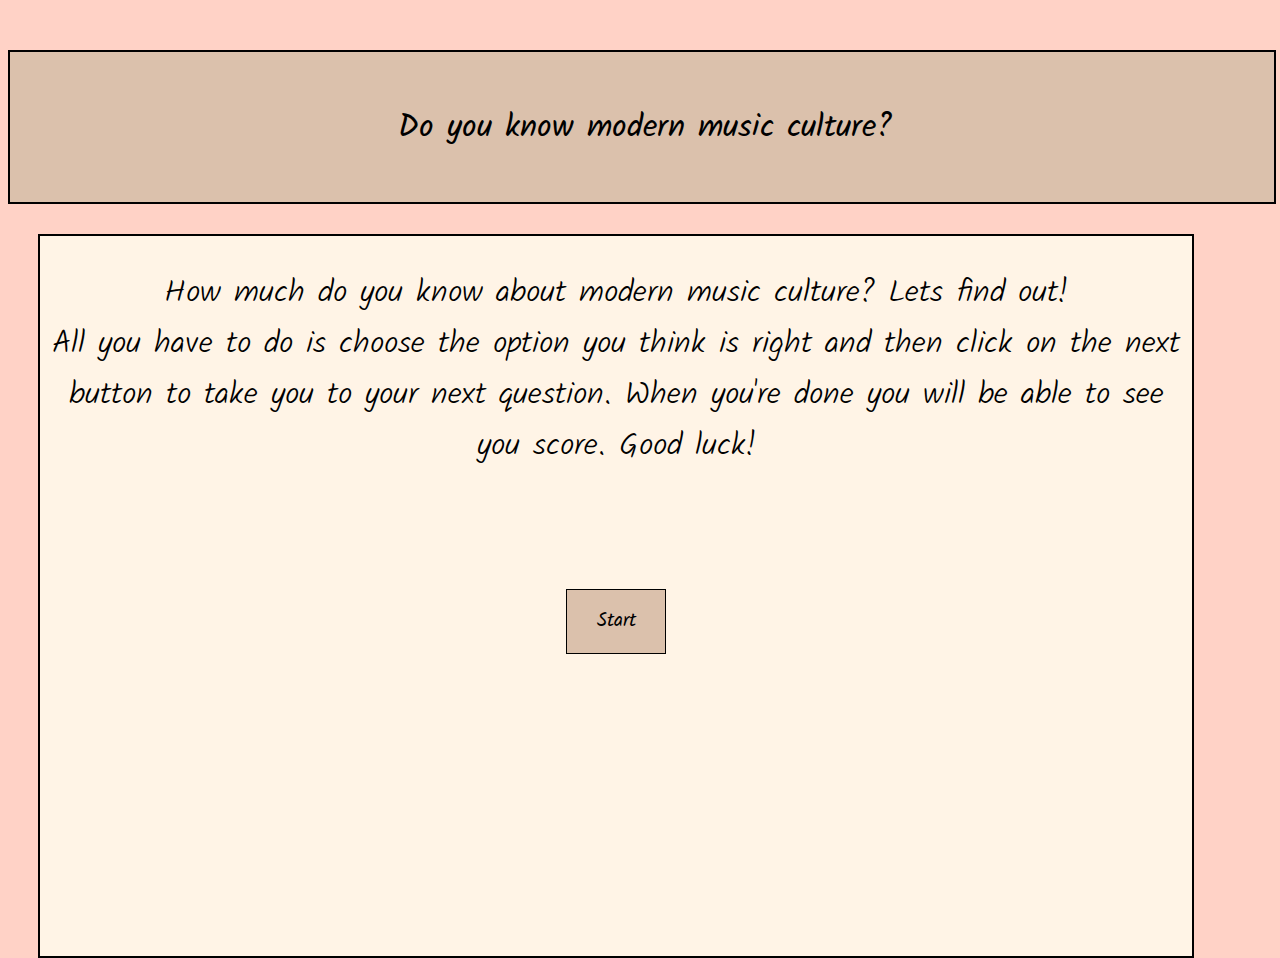
<file: index.html>
<!DOCTYPE html>
<html lang="en">
  <head>
    <meta charset="UTF-8" />
    <meta http-equiv="X-UA-Compatible" content="IE=edge" />
    <meta name="viewport" content="width=device-width, initial-scale=1.0" />
    <link rel="stylesheet" href="assets/css/style.css" />
    <link rel="apple-touch-icon" sizes="180x180" href="assets/favicon_io(1)/apple-touch-icon.png" />
    <link rel="icon" type="image/png" sizes="32x32" href="assets/favicon_io(1)/favicon-32x32.png" />
    <link rel="icon" type="image/png" sizes="16x16" href="assets/favicon_io(1)/favicon-16x16.png" />
    <link rel="manifest" href="/site.webmanifest" />
    <title>Music quiz</title>
  </head>
  <body>
    <header>
      <div class="main"><h2>Do you know modern music culture?</h2></div>
    </header>
    <main>
      <div class="main-div">
        <div class="questions-div">
          <p id="intro">
            How much do you know about modern music culture? Lets find out!
            <br />
            All you have to do is choose the option you think is right and then
            click on the next button to take you to your next question. When
            you're done you will be able to see you score. Good luck!
          </p>
        </div>
        <div class="answer-btn hide">
          <button class="btn options-btn">1</button>
          <button class="btn options-btn">2</button>
          <button class="btn options-btn">3</button>
        </div>
        <div class="div-btn">
          <button class="start-btn btn">Start</button>
          <button class="restart-btn btn hide">Restart</button>
        </div>
      </div>
    </main>
    <script src="assets/javascript/script.js"></script>
    <script src="assets/javascript/questions.js"></script>
  </body>
</html>
</file>
<file: assets/css/style.css>
/*import from google fonts*/
@import url('https://fonts.googleapis.com/css2?family=Bad+Script&family=Kalam:wght@300;400&display=swap');


body{
    background-color: #ffd2c6;
}

.main{
height: 150px;
width: 100%;
margin-top: 50px;
display: flex;
justify-content: center;
align-items: center;
text-align: center;
border: 2px double #000000;
background-color: #dbc1ac;
}

.main>h2{
    padding: 10px;
    margin-left: 7px;
    font-family: Kalam;
    font-weight: 400;
}

.main-div{
    height: 60%;
    width: 90%;
    background-color: #fff4e6;
    position: absolute;
    margin-top: 30px;
    margin-left: 6px;
    text-align: center;
    border: 2px double #000000;
}

.questions-div>p{
    padding-left: 10px;
    padding-right: 10px;
    font-family: 'Kalam';
        font-weight: 300;
}

.div-btn{
    display: flex;
    align-items: center;
    justify-content: center;
    height: 200px;
}

.btn{
    border: 1px solid #000000;
    background-color: #dbc1ac;
    height: 40px;
    width: 70px;
    left: 90px;
    font-family: Kalam;
}

/*GreatStack*/
.btn:hover{
    border-color: #f0f8ff;
}


.options-btn{
    width: 90%;
    text-align: left;
    border: 1px solid #000000;
    background-color: #dbc1ac;
    height: 40px;
    margin-top: 15px;
    left: 90px;
    font-family: Kalam;
}

/*Web Dev Simplified*/
.hide{
    display: none;
}

.correct{
    background-color: #DAF7A6;
}

.incorrect{
    background-color: #E35335;
}

/*Media query min-width 768px*/
@media screen and (min-width: 768px) {

    .main>h2 {
            font-size: xx-large;
        }
    
        .main-div {
            margin-left: 30px;
        }
    
        .questions-div>p {
            font-size: xx-large;
        }

        .div-btn{
            justify-content: center;
        }
    
        .btn {
            height: 65px;
            width: 100px;
            font-size: larger;
        }
}

/*Media query min-width 992px*/
@media  screen and (min-width: 992px) {

    .main-div{
        height: 80%;
    }

    .btn{
       margin-top: 3%;
       
    }
}
</file>
